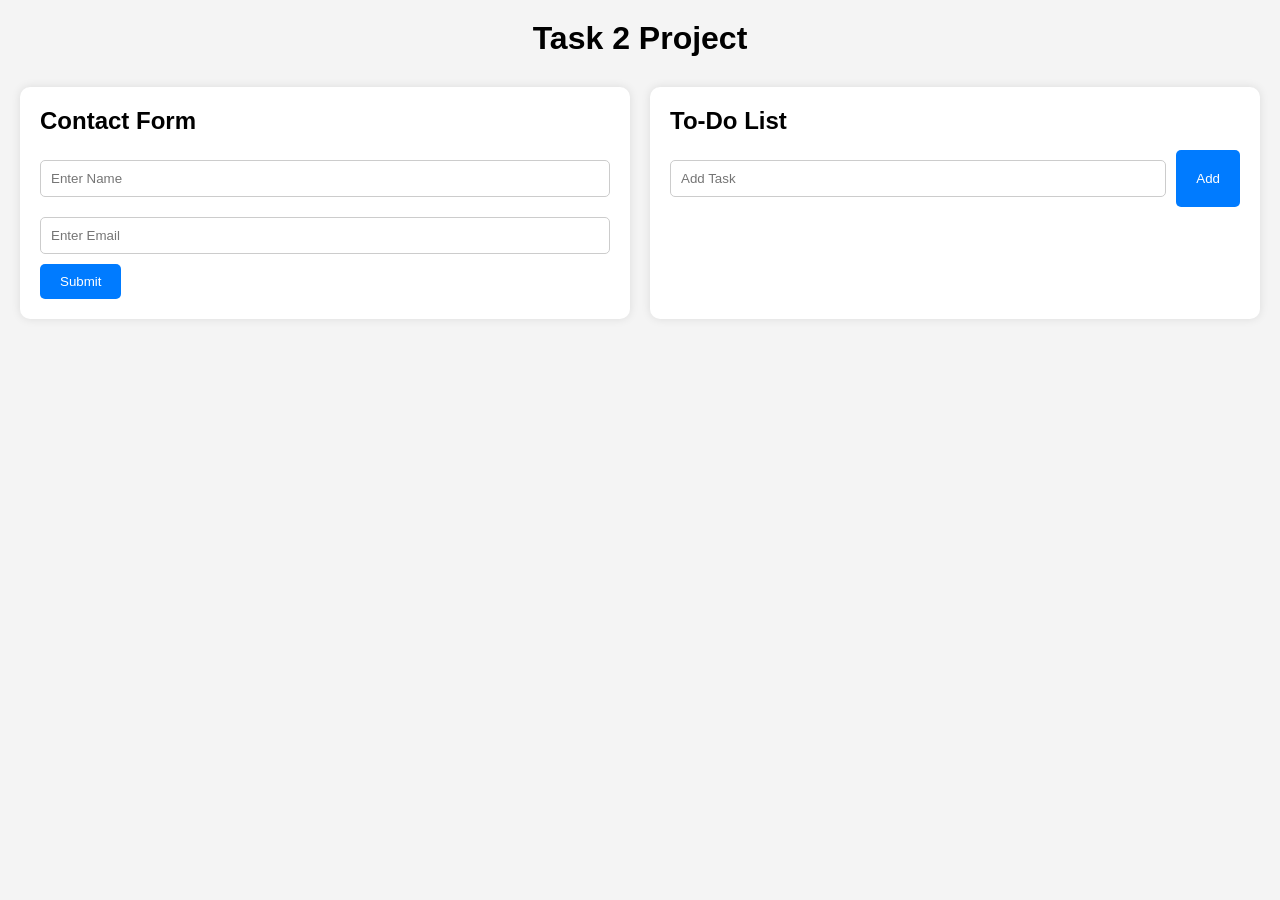
<file: Task2/index.html>
<!DOCTYPE html>
<html lang="en">
<head>
    <meta charset="UTF-8">
    <meta name="viewport" content="width=device-width, initial-scale=1.0">
    <title>Task 2 - Intermediate HTML CSS JS</title>
    <link rel="stylesheet" href="style.css">
</head>
<body>

<header>
    <h1>Task 2 Project</h1>
</header>

<div class="container">

    <!-- Contact Form -->
    <section class="card">
        <h2>Contact Form</h2>

        <form id="contactForm">
            <input type="text" id="name" placeholder="Enter Name">
            <input type="email" id="email" placeholder="Enter Email">
            <button type="submit">Submit</button>
        </form>

        <p id="message"></p>
    </section>

    <!-- To Do List -->
    <section class="card">
        <h2>To-Do List</h2>

        <div class="todo-box">
            <input type="text" id="taskInput" placeholder="Add Task">
            <button onclick="addTask()">Add</button>
        </div>

        <ul id="taskList"></ul>
    </section>

</div>

<script src="script.js"></script>

</body>
</html>
</file>
<file: Task2/style.css>
*{
    margin:0;
    padding:0;
    box-sizing:border-box;
    font-family:Arial, sans-serif;
}

body{
    background:#f4f4f4;
    padding:20px;
}

header{
    text-align:center;
    margin-bottom:30px;
}

.container{
    display:grid;
    grid-template-columns:repeat(auto-fit,minmax(350px,1fr));
    gap:20px;
}

.card{
    background:white;
    padding:20px;
    border-radius:10px;
    box-shadow:0 0 10px rgba(0,0,0,0.1);
}

h2{
    margin-bottom:15px;
}

input{
    width:100%;
    padding:10px;
    margin:10px 0;
    border:1px solid #ccc;
    border-radius:5px;
}

button{
    background:#007bff;
    color:white;
    border:none;
    padding:10px 20px;
    border-radius:5px;
    cursor:pointer;
}

button:hover{
    background:#0056b3;
}

.todo-box{
    display:flex;
    gap:10px;
}

ul{
    margin-top:15px;
}

li{
    display:flex;
    justify-content:space-between;
    background:#eee;
    padding:10px;
    margin-top:8px;
    border-radius:5px;
}

.delete{
    background:red;
    color:white;
    border:none;
    padding:5px 10px;
    cursor:pointer;
}
</file>
